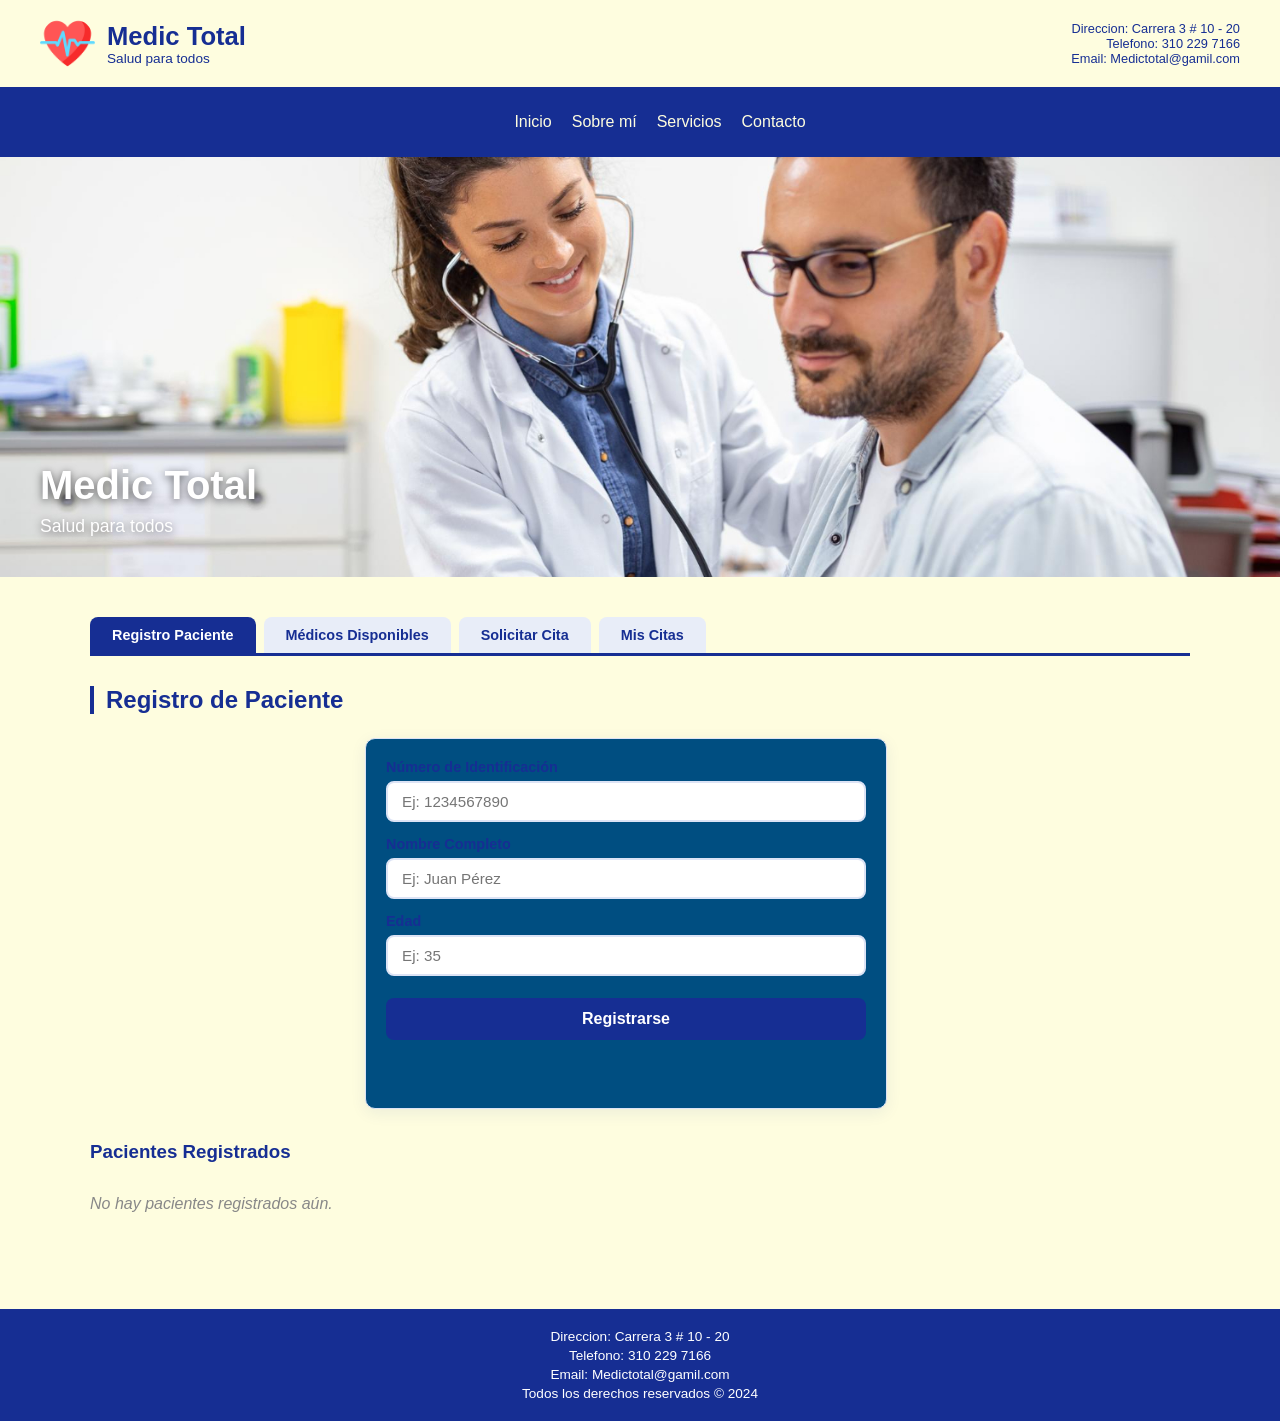
<file: index.html>
<!DOCTYPE html>
<html lang="en">

<head>
    <meta charset="UTF-8">
    <meta name="viewport" content="width=device-width, initial-scale=1.0">
    <title>Medic Total</title>
    <link rel="stylesheet" href="style.css">
</head>



<body>


    <header>
        <div class="header-top">

            <!-- Logo + Nombre -->
            <div class="header-brand">
                <img src="/assets/latido-del-corazon.png" alt="Logo">
                <div>
                    <h1>Medic Total</h1>
                    <p>Salud para todos</p>
                </div>
            </div>

            <!-- Datos de contacto -->
            <div class="header-contact">
                <p>Direccion: Carrera 3 # 10 - 20</p>
                <p>Telefono: 310 229 7166</p>
                <p>Email: Medictotal@gamil.com</p>
            </div>

        </div>

        <nav class="menu-nav">
            <ul class="menu">
                <li><a href="#">Inicio</a></li>
                <li><a href="#">Sobre mí</a></li>
                <li><a href="#">Servicios</a></li>
                <li><a href="#">Contacto</a></li>
            </ul>
        </nav>
    </header>


    <main>
        <!-- Hero -->
        <section class="hero">
            <img src="/assets/875.jpg" alt="Clinica Medic Total" class="hero-img">
            <div class="hero-text">
                <h2>Medic Total</h2>
                <p>Salud para todos</p>
            </div>
        </section>

        <!-- Pestañas de navegación -->
        <div class="tabs-container">
            <div class="tabs">
                <button class="tab-btn active" id="tab-paciente" onclick="mostrarTab('paciente')">
                    Registro Paciente
                </button>
                <button class="tab-btn" id="tab-medicos" onclick="mostrarTab('medicos')">
                    Médicos Disponibles
                </button>
                <button class="tab-btn" id="tab-cita" onclick="mostrarTab('cita')">
                    Solicitar Cita
                </button>
                <button class="tab-btn" id="tab-citas" onclick="mostrarTab('citas')">
                    Mis Citas
                </button>
            </div>

            <!-- Registro de Paciente -->
            <section class="tab-content active" id="sec-paciente">
                <h2 class="section-title">Registro de Paciente</h2>
                <form class="form" id="formPaciente" onsubmit="registrarPaciente(event)">

                    <div class="form-group">
                        <label for="pac-id">Número de Identificación</label>
                        <input type="text" id="pac-id" placeholder="Ej: 1234567890" required>
                    </div>

                    <div class="form-group">
                        <label for="pac-nombre">Nombre Completo</label>
                        <input type="text" id="pac-nombre" placeholder="Ej: Juan Pérez" required>
                    </div>

                    <div class="form-group">
                        <label for="pac-edad">Edad</label>
                        <input type="number" id="pac-edad" min="0" max="120" placeholder="Ej: 35" required>
                    </div>

                    <button type="submit" class="btn-primary">Registrarse</button>
                    <p class="form-msg" id="msg-paciente"></p>
                </form>

                <!-- Lista de pacientes registrados -->
                <div class="lista-container">
                    <h3>Pacientes Registrados</h3>
                    <div id="lista-pacientes" class="tarjetas-grid"></div>
                </div>
            </section>

            <!-- Médicos Disponibles -->
            <section class="tab-content" id="sec-medicos">
                <h2 class="section-title">Médicos Disponibles</h2>
                <div id="lista-medicos" class="tarjetas-grid"></div>
            </section>

            <!-- Solicitar Cita -->
            <section class="tab-content" id="sec-cita">
                <h2 class="section-title">Solicitar Cita Médica</h2>
                <form class="form" id="formCita" onsubmit="agendarCita(event)">

                    <div class="form-group">
                        <label for="cita-pac-id">Su Número de Identificación</label>
                        <input type="text" id="cita-pac-id" placeholder="Ingrese su ID de paciente" required>
                    </div>

                    <div class="form-group">
                        <label for="cita-medico">Médico Disponible</label>
                        <select id="cita-medico" required>
                            <option value="">-- Seleccione un médico --</option>
                        </select>
                    </div>

                    <div class="form-group">
                        <label for="cita-fecha">Fecha de la Cita</label>
                        <input type="date" id="cita-fecha" required>
                    </div>

                    <div class="form-group">
                        <label for="cita-motivo">Motivo de la Consulta</label>
                        <textarea id="cita-motivo" rows="3" placeholder="Describa brevemente su consulta..."
                            required></textarea>
                    </div>

                    <button type="submit" class="btn-primary"> Agendar Cita</button>
                    <p class="form-msg" id="msg-cita"></p>
                </form>
            </section>

            <!--  Mis Citas ===== -->
            <section class="tab-content" id="sec-citas">
                <h2 class="section-title">Historial de Citas</h2>
                <div class="form-group" style="max-width:340px; margin: 0 auto 24px;">
                    <label for="buscar-id">Buscar por ID de Paciente</label>
                    <input type="text" id="buscar-id" placeholder="Ingrese su ID" oninput="buscarCitas()">
                </div>
                <div id="lista-citas" class="tarjetas-grid"></div>
            </section>
        </div>
    </main>

    <footer>
        <p>Direccion: Carrera 3 # 10 - 20</p>
        <p>Telefono: 310 229 7166</p>
        <p>Email: Medictotal@gamil.com</p>
        <p>Todos los derechos reservados &copy; 2024</p>
    </footer>

    <script src="scipts.js"></script>
</body>

</html>
</file>
<file: style.css>
body {
    margin: 0;
    padding: 0;
    font-family: 'Poppins', sans-serif;
    color: black;
    background-color: #FEFDDF;
}



.menu-nav {
    background-color: #162E93;
    padding: 10px 0;

}

.menu a,
.menu a:hover {
    text-decoration: none;
    color: #FEFDDF;
}


.menu {
    list-style: none;
    display: flex;
    justify-content: center;
    align-items: center;
    gap: 20px;
}

/* ===== SISTEMA DE PESTAÑAS ===== */
.tabs-container {
    max-width: 1100px;
    margin: 40px auto;
    padding: 0 20px 40px;
}

.tabs {
    display: flex;
    gap: 8px;
    border-bottom: 3px solid #162E93;
    margin-bottom: 30px;
    flex-wrap: wrap;
}

.tab-btn {
    padding: 10px 22px;
    border: none;
    background: #e8edf8;
    color: #162E93;
    font-size: 0.9rem;
    font-weight: 600;
    cursor: pointer;
    border-radius: 8px 8px 0 0;
    transition: background 0.2s, color 0.2s;
}

.tab-btn:hover {
    background: #c5d0f0;
}

.tab-btn.active {
    background: #162E93;
    color: white;
}

/* Contenido de pestañas: oculto por defecto */
.tab-content {
    display: none;
}

.tab-content.active {
    display: block;
}

.section-title {
    color: #162E93;
    font-size: 1.5rem;
    margin-bottom: 24px;
    border-left: 4px solid #162E93;
    padding-left: 12px;
}

/* ===== FORMULARIOS ===== */
.form {
    background: white;
    border: 1px solid #dce3f5;
    border-radius: 12px;
    padding: 28px;
    max-width: 480px;
    margin: 0 auto 32px;
    box-shadow: 0 4px 16px rgba(22, 46, 147, 0.08);
}

.form-group {
    display: flex;
    flex-direction: column;
    gap: 6px;
    width: 100%;
    margin-bottom: 4px;
}

.form-group label {
    font-weight: 600;
    color: #162E93;
    font-size: 0.9rem;
}

.form-group input,
.form-group select,
.form-group textarea {
    padding: 10px 14px;
    border: 2px solid #dce3f5;
    border-radius: 8px;
    font-size: 0.95rem;
    font-family: inherit;
    transition: border-color 0.2s;
    width: 100%;
    box-sizing: border-box;
}

.form-group input:focus,
.form-group select:focus,
.form-group textarea:focus {
    border-color: #162E93;
    outline: none;
}

/* Botón principal */
.btn-primary {
    width: 100%;
    padding: 12px;
    background: #162E93;
    color: white;
    border: none;
    border-radius: 8px;
    font-size: 1rem;
    font-weight: 700;
    cursor: pointer;
    margin-top: 8px;
    transition: background 0.2s, transform 0.1s;
}

.btn-primary:hover {
    background: #0d1f6e;
    transform: translateY(-1px);
}

/* Mensajes de éxito/error */
.form-msg {
    text-align: center;
    font-size: 0.9rem;
    min-height: 20px;
    margin-top: 4px;
}

.form-msg.ok {
    color: #1a7a3c;
    font-weight: 600;
}

.form-msg.error {
    color: #c0392b;
    font-weight: 600;
}

/* ===== TARJETAS (grid de médicos/pacientes/citas) ===== */
.lista-container {
    margin-top: 32px;
}

.lista-container h3 {
    color: #162E93;
    margin-bottom: 16px;
}

.tarjetas-grid {
    display: grid;
    grid-template-columns: repeat(auto-fill, minmax(220px, 1fr));
    gap: 20px;
}

.tarjeta {
    background: white;
    border-radius: 12px;
    padding: 20px;
    box-shadow: 0 4px 16px rgba(22, 46, 147, 0.10);
    border-top: 4px solid #162E93;
    display: flex;
    flex-direction: column;
    gap: 6px;
    transition: transform 0.2s;
}

.tarjeta:hover {
    transform: translateY(-4px);
}

.tarjeta-icon {
    font-size: 2rem;
    margin-bottom: 4px;
}

.tarjeta h4 {
    margin: 0;
    color: #162E93;
    font-size: 1rem;
}

.tarjeta p {
    margin: 0;
    font-size: 0.85rem;
    color: #444;
}

.tarjeta-cita {
    border-top-color: #1a7a3c;
}

.tarjeta-medico {
    border-top-color: #162E93;
}

.tarjeta-paciente {
    border-top-color: #8a2be2;
}

/* Badge de especialidad */
.badge-especialidad {
    display: inline-block;
    background: #e8edf8;
    color: #162E93;
    font-size: 0.78rem;
    font-weight: 700;
    padding: 3px 10px;
    border-radius: 20px;
    margin: 4px 0;
}

.vacio {
    color: #888;
    font-style: italic;
    grid-column: 1 / -1;
}

/* ===== HERO (imagen simple) ===== */

/* El section es relativo para poder poner texto encima */
.hero {
    position: relative;
    width: 100%;
    height: 420px;
    overflow: hidden;
    /* recorta lo que sobresalga */
}

/* La imagen ocupa todo el hero sin deformarse */
.hero-img {
    width: 100%;
    height: 100%;
    object-fit: cover;
    /* cubre sin deformar */
    display: block;
}

/* El texto va encima de la imagen */
.hero-text {
    position: absolute;
    /* se coloca encima de la imagen */
    bottom: 40px;
    left: 40px;
    color: white;
    text-shadow: 0 2px 8px rgba(0, 0, 0, 0.6);
}

.hero-text h2 {
    margin: 0 0 8px 0;
    font-size: 2.5rem;
}

.hero-text p {
    margin: 0;
    font-size: 1.1rem;
}

/* Fin del hero */

/* ===== HEADER ===== */

.header-top {
    display: flex;
    /* ← ACTIVA el modo horizontal */
    align-items: center;
    /* ← centra verticalmente los hijos */
    justify-content: space-between;
    /* ← uno a la izquierda, otro a la derecha */
    padding: 16px 40px;
    background-color: E5EEE4;
}


.header-brand {
    display: flex;
    /* ← imagen y texto en fila */
    align-items: center;
    /* ← alineados al centro vertical */
    gap: 12px;
    /* ← espacio entre imagen y texto */
}

.header-brand img {
    width: 55px;
    height: 55px;
    border-radius: 50%;
    /* ← imagen circular */
}

.header-brand h1 {
    margin: 0;
    color: #162E93;
    font-size: 1.6rem;
}

.header-brand p {
    margin: 0;
    color: #162E93;
    font-size: 0.85rem;
}

.header-contact {
    display: column;
    gap: 4px;
    text-align: right;
}

.header-contact p {
    margin: 0;
    color: #162E93;
    font-size: 0.8rem;
}

/*FORMULARIO*/
.form {
    display: flex;
    flex-direction: column;
    gap: 10px;
    align-items: center;
    justify-content: center;
    background-color: rgb(0, 78, 129);
    padding: 20px;
    border-radius: 10px;
    margin: 20px;
    width: 50%;
    margin-left: 25%;
    margin-right: 25%;
}

/*fin FORMULARIO*/

/*footer*/


footer {
    text-align: center;
    margin-top: 32px;
    padding: 16px 20px;
    background: #162E93;
    color: white;
    font-size: 0.85rem;
}

footer p {
    margin: 4px 0;
}

/*fin footer*/
</file>
